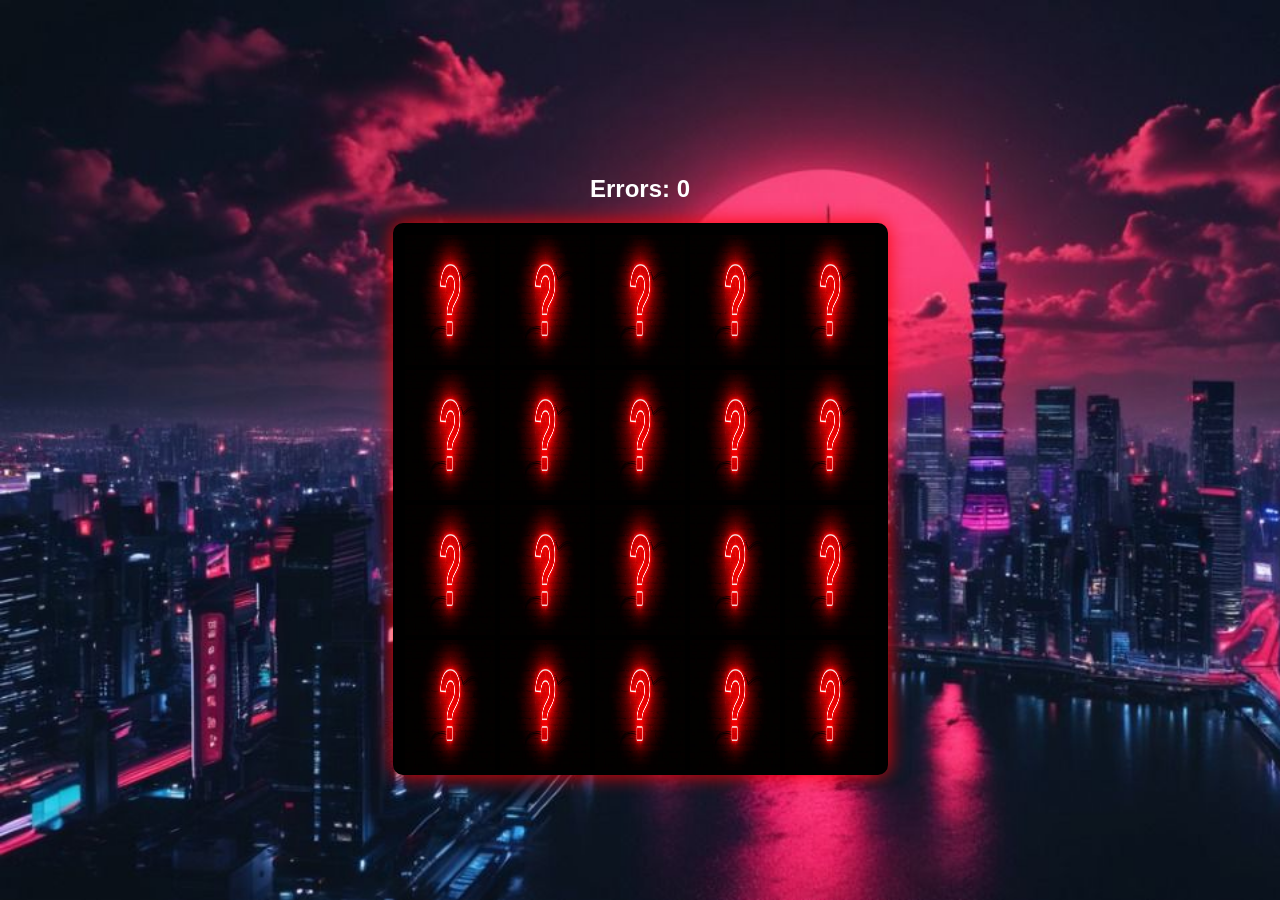
<file: cards.html>
<!DOCTYPE html>
<html lang="en">
<head>
    <meta charset="UTF-8">
    <meta name="viewport" content="width=device-width, initial-scale=1.0">
    <title>Cars Card-Match</title>
    <link rel="stylesheet" href="cards.css">
    <script src="cards.js"></script>
</head>


<body>
    <h2 id ="errors">Errors: <span id="errors">0</span></h2>
    <div id="board"></div>
</body>
</html>
</file>
<file: cards.css>
html, body {
    background: url("images-folder/memory-game-background.jpg");
    background-size: cover;
    font-family: Arial, Helvetica, sans-serif; 
    background-color: black;
    margin: 0;
    padding: 0;
    min-height: 100vh;             
    width: 100vw;
    overflow: hidden;
    box-sizing: border-box;
    text-align: center;
    display: flex;
    flex-direction: column;
    align-items: center;
    justify-content: center;
    }

    body {
    padding-top: 30px;
    }
  
    body::before {
    content: "";
    position: fixed;
    inset: 0;
    background: rgba(0, 0, 0, 0.5); /* dark overlay */
    z-index: -1;
    }

    #game-container {
    display: flex;
    flex-direction: column;
    align-items: center;
    justify-content: flex-start;
    min-height: calc(100vh - 30px);
    padding-bottom: 30px;
    margin-bottom: 50px;
    box-sizing: border-box;
    }

    #status-text {
    color: white;
    font-size: 1.5rem;
    text-align: center;
    text-shadow:
    0 0 5px red,
    0 0 10px red,
    0 0 15px crimson;
    animation: glowPulse 2s infinite;
    }

    @keyframes glowPulse {
    0% {
    text-shadow: 0 0 5px red, 0 0 10px red, 0 0 15px crimson;
    }
    50% {
        text-shadow: 0 0 10px red, 0 0 20px red, 0 0 30px crimson;
    }
    100% {
        text-shadow: 0 0 5px red, 0 0 10px red, 0 0 15px crimson;
    }
    }

    #game-result-text {
    color: white;
    font-size: 1.5rem;
    margin-top: -8px;
    text-shadow: 0 0 10px red, 0 0 20px crimson;
    animation: glowPulse 2s infinite;
    }

    @keyframes glowPulse {
    0%, 100% { opacity: 1; }
    50% { opacity: 0.7; }
    }

    #board {
    height: 532px;
    width: 475px;
    display: flex;
    flex-wrap: wrap;
    justify-content: center;
    align-items: center;
    background-color: black;
    border: 10px solid black;
    border-radius: 10px;
    box-shadow: 0 0 20px red;
    cursor: pointer;
}

    .card {
    height: 130px;
    width: 90px;
    margin: 2.5px;
}

    #try-again {
    display: none;
    margin-top: 20px;
    padding: 12px 24px;
    font-size: 1.2rem;
    background-color: crimson;
    color: white;
    border: none;
    border-radius: 8px;
    cursor: pointer;
    box-shadow: 0 0 10px red;
    text-align: center;
    transition: all 0.3s ease-in-out;
    display: none;
    }

    #try-again:hover {
    box-shadow: 0 0 18px red, 0 0 30px red inset;
    transform: scale(1.05);
    }

    #errors {
    color: white;
    }





     @media (max-width: 600px) {

    * {
    -webkit-tap-highlight-color: transparent;
    -webkit-touch-callout: none;
    }

    body {
        padding-bottom: env(safe-area-inset-bottom);
    }
    

    body::before {
    content: "";
    position: fixed;
    inset: 0;
    background: rgba(0, 0, 0, 0.5); 
     z-index: -1;
    }

    html, body {
    box-sizing: border-box;
    overflow-x: hidden;   
    overflow-y: auto;
    width: 100vw;
    height: 100dvh;
    -webkit-user-select: none;
    -ms-user-select: none;
    user-select: none;
    }

    #status-text,
    #game-result-text {
    font-size: 1.5rem;
    margin-top: 70px;
    text-align: center;
    }

    #board {
    width: 90vw;         /* Expand width on smaller screens */
    max-width: 400px;    /* Limit it so it doesn't get too wide on landscape */
    height: auto;
    display: flex;
    flex-wrap: wrap;
    justify-content: center;
    align-items: center;
    padding: 10px;
    box-sizing: border-box;
    overflow: hidden;    /* Prevent overflow */
  }

    #try-again {
    display: none;
    margin-top: 16px;
    padding: 12px 24px;
    font-size: 1.2rem;
    background-color: crimson;
    color: white;
    border: none;
    border-radius: 8px;
    cursor: pointer;
    box-shadow: 0 0 10px red;
    transition:  0.3s ease-in-out;
    text-align: center;
    }

    #try-again:hover {
    transform: scale(1.05);
    box-shadow: 0 0 15px red, 0 0 25px crimson;
    cursor: pointer;
    }

    .card {
    width: 25%;
    object-fit: cover;
    margin: auto;
  }

  #errors {
    color: white;
    font-size: 1.5rem;
  }

}
</file>
